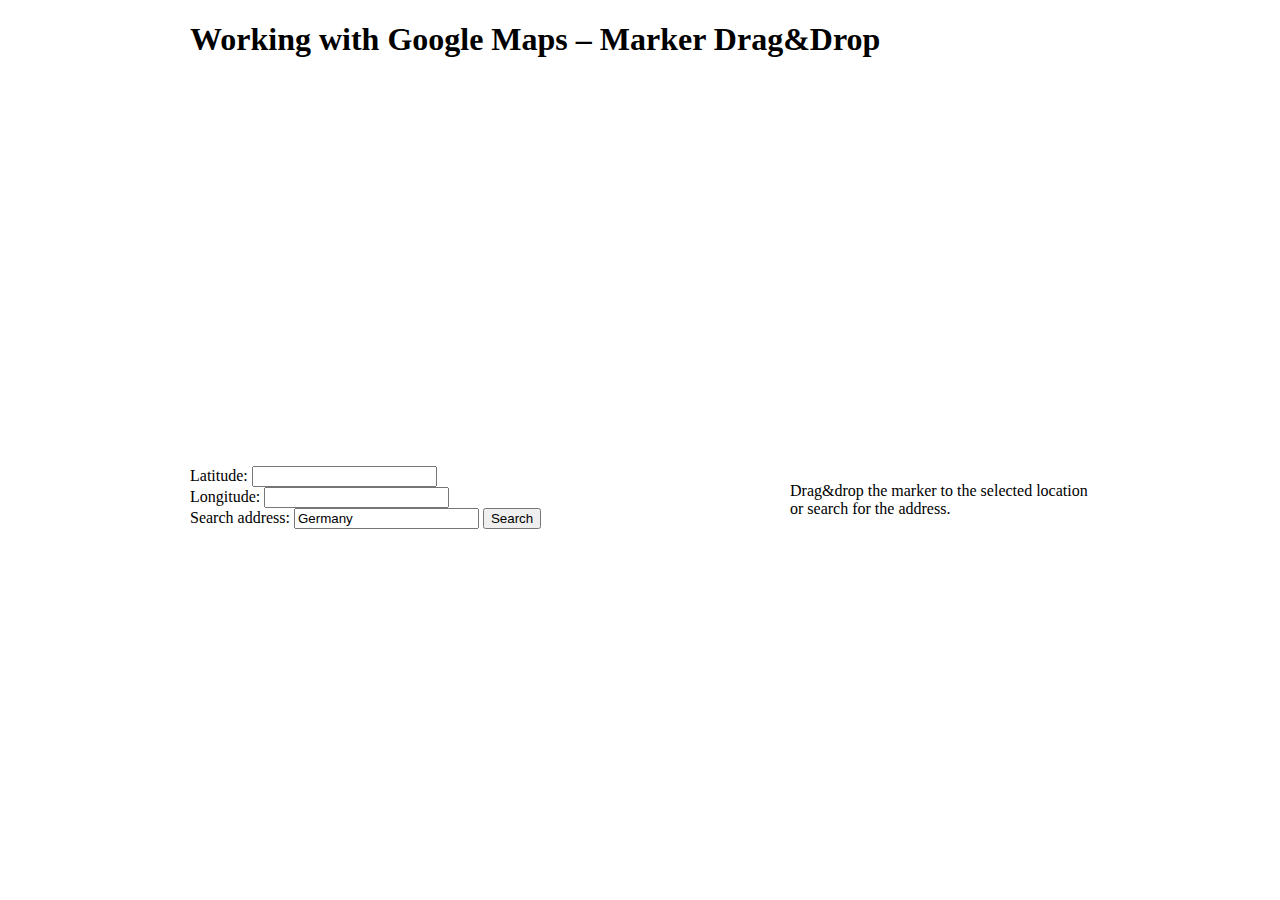
<file: google-map-draggrop/index.html>
<!DOCTYPE html>
<html lang="en">
<head>
    <meta charset="utf-8"/>
    <title>Google Maps Marker Drag&Drop :: Dynamic Web Cookbook by Labs64</title>
    <link rel="shortcut icon" href="img/favicon.png">
    <link rel="stylesheet" href="css/main.css"/>
    <!--[if lt IE 9]>
    <script src="//html5shiv.googlecode.com/svn/trunk/html5.js"></script>
    <![endif]-->
    <script type="text/javascript" src="http://maps.google.com/maps/api/js?sensor=false"></script>
</head>
<body>
<div id="wrapper">
    <h1>Working with Google Maps – Marker Drag&Drop</h1>
    <section>
        <p>

        <div id="gmap-canvas"></div>
        <br/>

        <p>Drag&drop the marker to the selected location or search for the address.</p>

        <label for="latitude">Latitude:</label>
        <input id="latitude" type="text" value=""/>
        <br/>
        <label for="longitude">Longitude:</label>
        <input id="longitude" type="text" value=""/>
        <br/>
        <label for="address">Search address:</label>
        <input id="address" type="text" value="Germany">
        <input id="btnAddress" type="button" value="Search" onclick="addressChanged();">
        <script type="text/javascript" src="js/gmap.js"></script>
    </section>
</div>
</body>
</html>
</file>
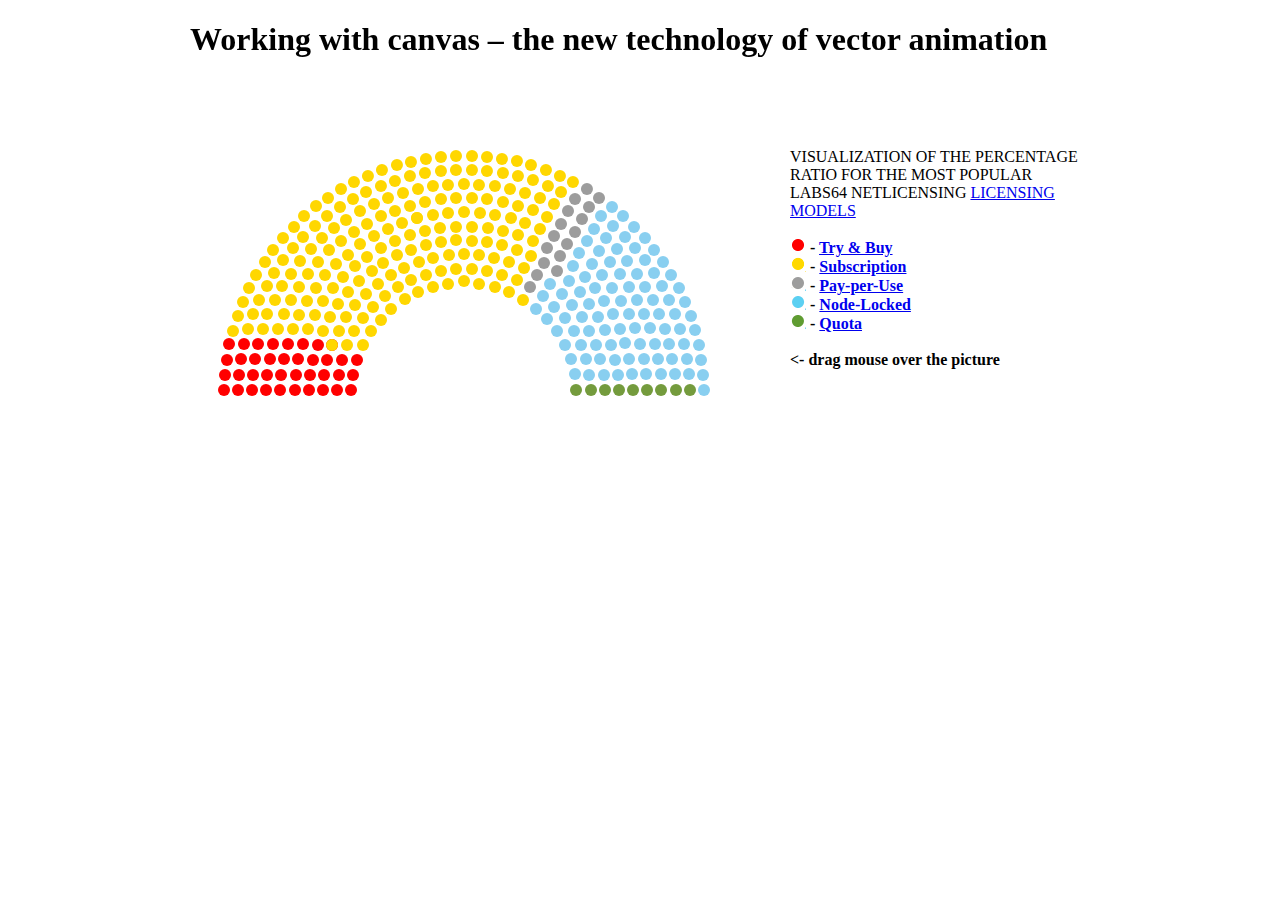
<file: html5-canvas/index.html>
<!DOCTYPE html>
<html lang="en">
<head>
    <meta charset="utf-8"/>
    <title>HTML5 Canvas :: Dynamic Web Cookbook by Labs64</title>
    <link rel="shortcut icon" href="img/favicon.png">
    <link rel="stylesheet" href="css/main.css"/>
    <script type="text/javascript" src="js/prefixfree.min.js"></script>
</head>
<body>
<div id="wrapper">
    <h1>Working with canvas – the new technology of vector animation</h1>
    <section>
        <p>
            <span>Visualization of the percentage ratio for the most popular Labs64 NetLicensing <a href="https://netlicensing.io/licensing-models/" target="_blank">licensing models</a></span><br/><br/>
            <img src="img/explorer.png"><b> - <a href="http://l64.cc/nlTNB" target="_blank">Try & Buy</a></b><br/>
            <img src="img/chrome.png"><b> - <a href="http://l64.cc/nlSUB" target="_blank">Subscription</a></b><br/>
            <img src="img/safari.png"><b> - <a href="http://l64.cc/nlPPU" target="_blank">Pay-per-Use</a></b><br/>
            <img src="img/firefox.png"><b> - <a href="http://l64.cc/nlNLK" target="_blank">Node-Locked</a></b><br/>
            <img src="img/opera.png"><b> - <a href="http://l64.cc/nlQTA" target="_blank">Quota</a></b><br/><br/>
            <b><- drag mouse over the picture</b>
        </p>
        <canvas id="myCanvas" width="545" height="350"></canvas>
        <script type="text/javascript" src="js/canvas.js"></script>
    </section>
</div>
</body>
</html>
</file>
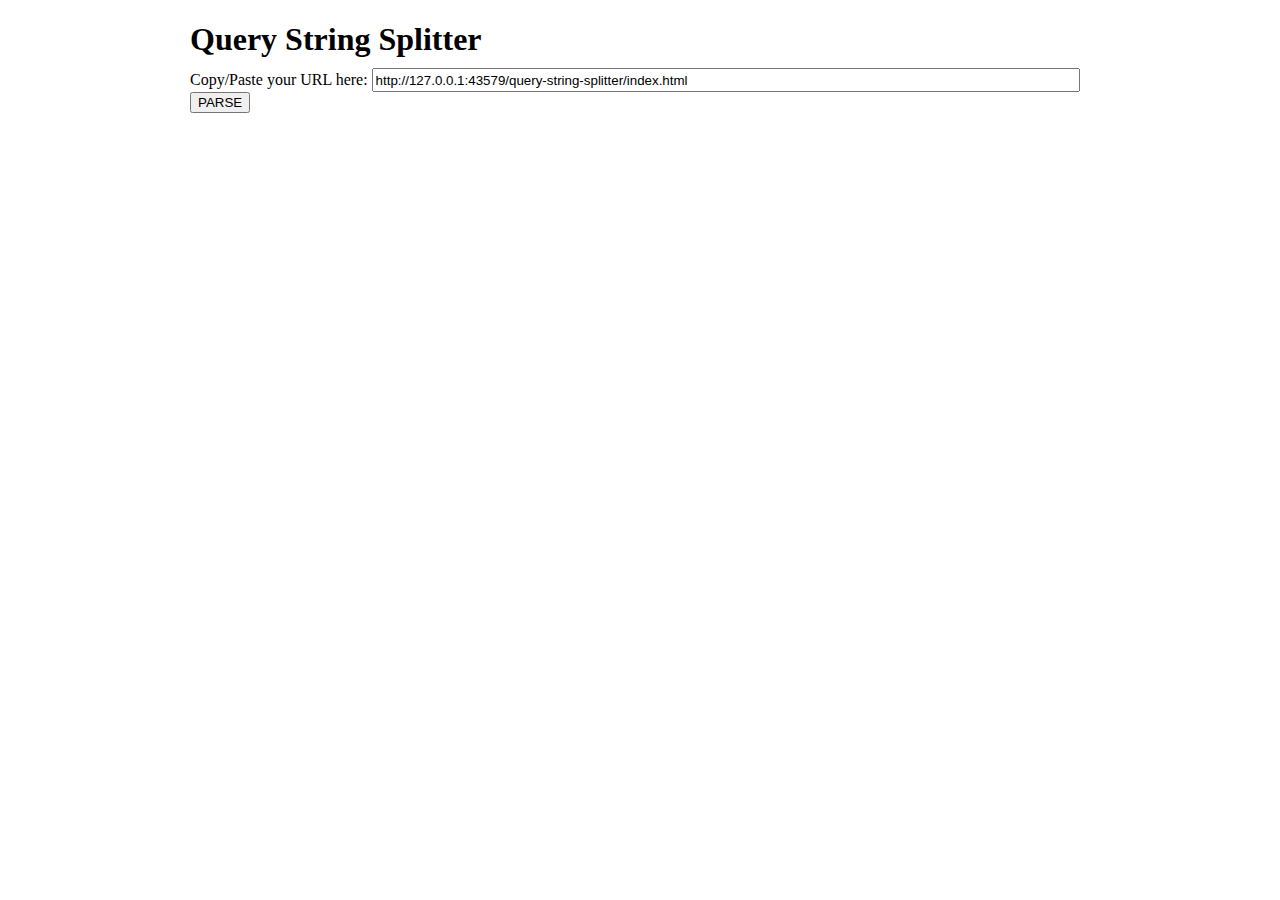
<file: query-string-splitter/index.html>
<!DOCTYPE html>
<html lang="en">
<head>
    <meta charset="utf-8"/>
    <title>Query String Splitter :: Dynamic Web Cookbook by Labs64</title>
    <link rel="shortcut icon" href="img/favicon.png">
    <link rel="stylesheet" href="css/main.css"/>
    <script src="https://code.jquery.com/jquery-1.11.0.min.js"></script>
    <script type="text/javascript" src="js/jquery.querystring.js"></script>
    <script type="text/javascript">

        $(document).ready(function () {

            $("#parseButton").click(function () {
                var content = "";
                var inputString = $("#inputString").val();
                $.each($.querystring(inputString), function (i, n) {
                    if ($.isArray(n)) {
                        var key = $('<div/>').text(i).html();
                        for (var j = 0; j < n.length; j++) {
                            var value = $('<div/>').text(n[j]).html();
                            content += '<tr><td class="p"><span class="sp">\'' + key + '\'[' + j + ']:<span></td><td class="v">' + value + '</td></tr>';
                        }
                    } else {
                        var key = $('<div/>').text(i).html();
                        var value = $('<div/>').text(n).html();
                        content += '<tr><td class="p"><span class="sp">\'' + key + '\':<span></td><td class="v">' + value + '</td></tr>';
                    }
                });

                $("#queryString").html(content);

                if (content != "") {
                    $("#queryStringWrapper").show();
                } else {
                    $("#queryStringWrapper").hide();
                }

                $("#result").show();
            });

            $("#inputString").val(window.location.href);

            $("#parseButton").click();
        });

    </script>
</head>
<body>
<div id="wrapper">
    <h1>Query String Splitter</h1>
    <section>
        <div class="form-wrapper">
            <form id="form" enctype="multipart/form-data" method="post" action="/index.html">

                <label for="inputString">Copy/Paste your URL here:</label>
                <input type="text" id="inputString" name="inputString" style="height:18px;width: 700px;"/>

                <div class="buttons">
                    <button class="btn primary" id="parseButton" title="Parse the URL and split the query string"
                            onclick="return false;">PARSE
                    </button>
                </div>
            </form>
        </div>
        <div id="result" style="display:none;">
            <div id="queryStringWrapper">
                <h2>Query String Parts</h2>
                <table id="queryString"/>
            </div>
        </div>
    </section>
</div>

</body>
</html>
</file>
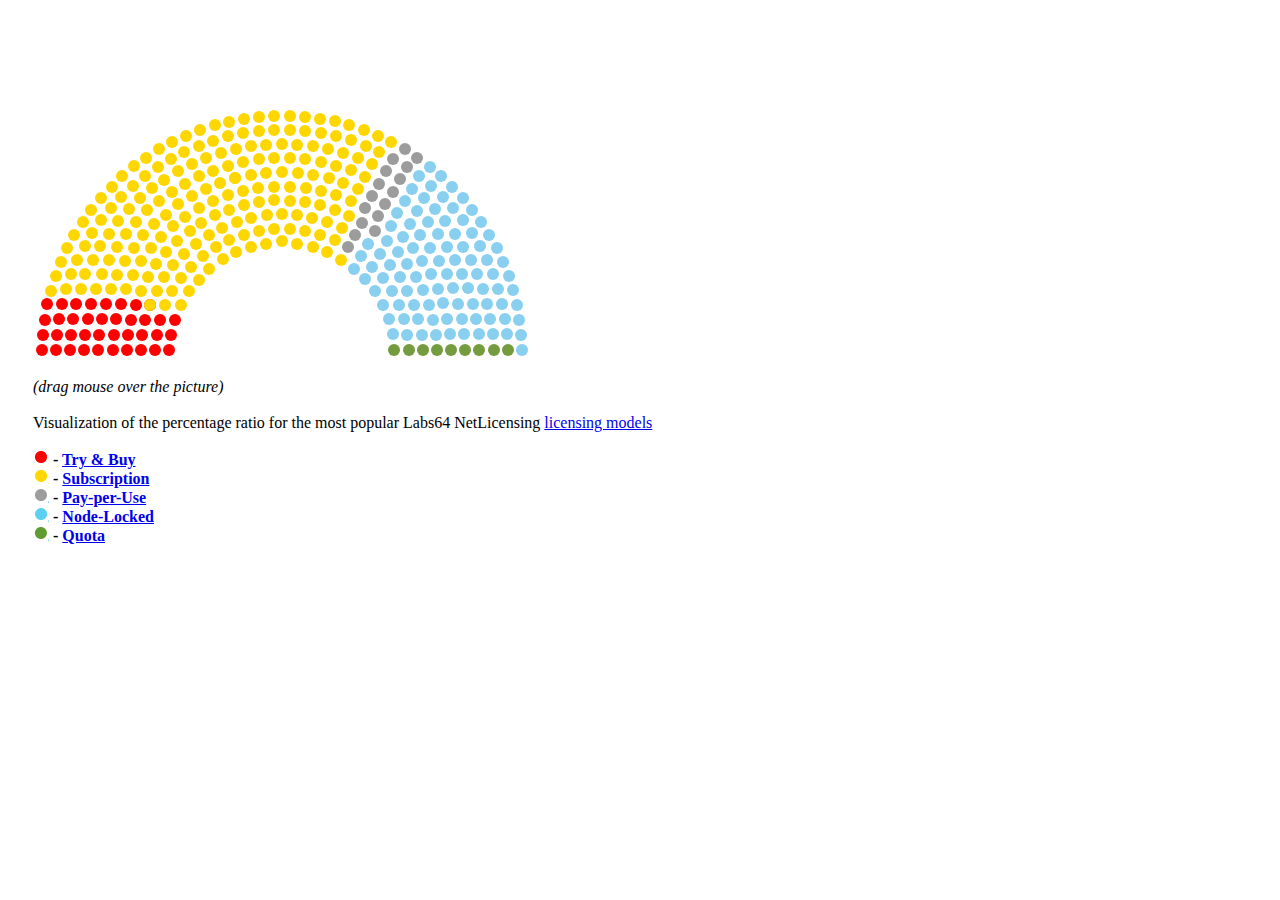
<file: html5-canvas/index.min.html>
<!DOCTYPE html>
<html lang="en">
<head>
    <meta charset="utf-8"/>
    <title>HTML5 Canvas :: Dynamic Web Cookbook by Labs64</title>
    <link rel="shortcut icon" href="img/favicon.png">
    <link rel="stylesheet" href="css/main.css"/>
    <script type="text/javascript" src="js/prefixfree.min.js"></script>
</head>
<body>
<canvas id="myCanvas" width="545" height="350"></canvas>
<script type="text/javascript" src="js/canvas.js"></script>
<p style="padding-left: 25px;">
    <i>(drag mouse over the picture)</i><br/><br/>
            <span>Visualization of the percentage ratio for the most popular Labs64 NetLicensing <a href="https://netlicensing.io/licensing-models/" target="_blank">licensing models</a></span><br/><br/>
            <img src="img/explorer.png"><b> - <a href="http://l64.cc/nlTNB" target="_blank">Try & Buy</a></b><br/>
            <img src="img/chrome.png"><b> - <a href="http://l64.cc/nlSUB" target="_blank">Subscription</a></b><br/>
            <img src="img/safari.png"><b> - <a href="http://l64.cc/nlPPU" target="_blank">Pay-per-Use</a></b><br/>
            <img src="img/firefox.png"><b> - <a href="http://l64.cc/nlNLK" target="_blank">Node-Locked</a></b><br/>
            <img src="img/opera.png"><b> - <a href="http://l64.cc/nlQTA" target="_blank">Quota</a></b><br/><br/>
</p>
</body>
</html>
</file>
<file: google-map-draggrop/css/main.css>
@charset "utf-8";
/* CSS Document */

#wrapper {
    width: 100%;
    margin: auto auto;
    font-size: 1em;
    max-width: 900px;
    background: #FFF;
}

h1 {
    margin-bottom: -10px;
}

section p {
    float: right;
    width: 300px;
}

section p span {
    font-size: 16px;
    text-transform: uppercase;
}

#gmap-canvas {
    width: 100%;
    height: 400px;
}
</file>
<file: html5-canvas/css/main.css>
@charset "utf-8";
/* CSS Document */

#wrapper {
    width: 100%;
    margin: auto auto;
    font-size: 1em;
    max-width: 900px;
    font-family: PT Sans;
    background: #FFF;
}

h1 {
    margin-bottom: -10px;
}

section p {
    float: right;
    margin-top: 100px;
    width: 300px;
}

section p span {
    font-size: 16px;
    text-transform: uppercase;
}

section canvas {
    float: left;
    width: 545px;
}

article p {
    width: 900px;
    text-align: justify;
    float: left;
    padding-top: 50px;
}

article p span {
    display: block;
    width: 900px;
    background: #e3e3e3;
    padding: 10px 0 10px 10px;
    font-weight: 800;
    margin-top: 20px;
}
</file>
<file: query-string-splitter/css/main.css>
@charset "utf-8";
/* CSS Document */

#wrapper {
    width: 100%;
    margin: auto auto;
    font-size: 1em;
    max-width: 900px;
    background: #FFF;
}

h1 {
    margin-bottom: 10px;
}

section p {
    float: right;
    width: 300px;
}

section p span {
    font-size: 16px;
    text-transform: uppercase;
}

#gmap-canvas {
    width: 100%;
    height: 400px;
}
</file>
